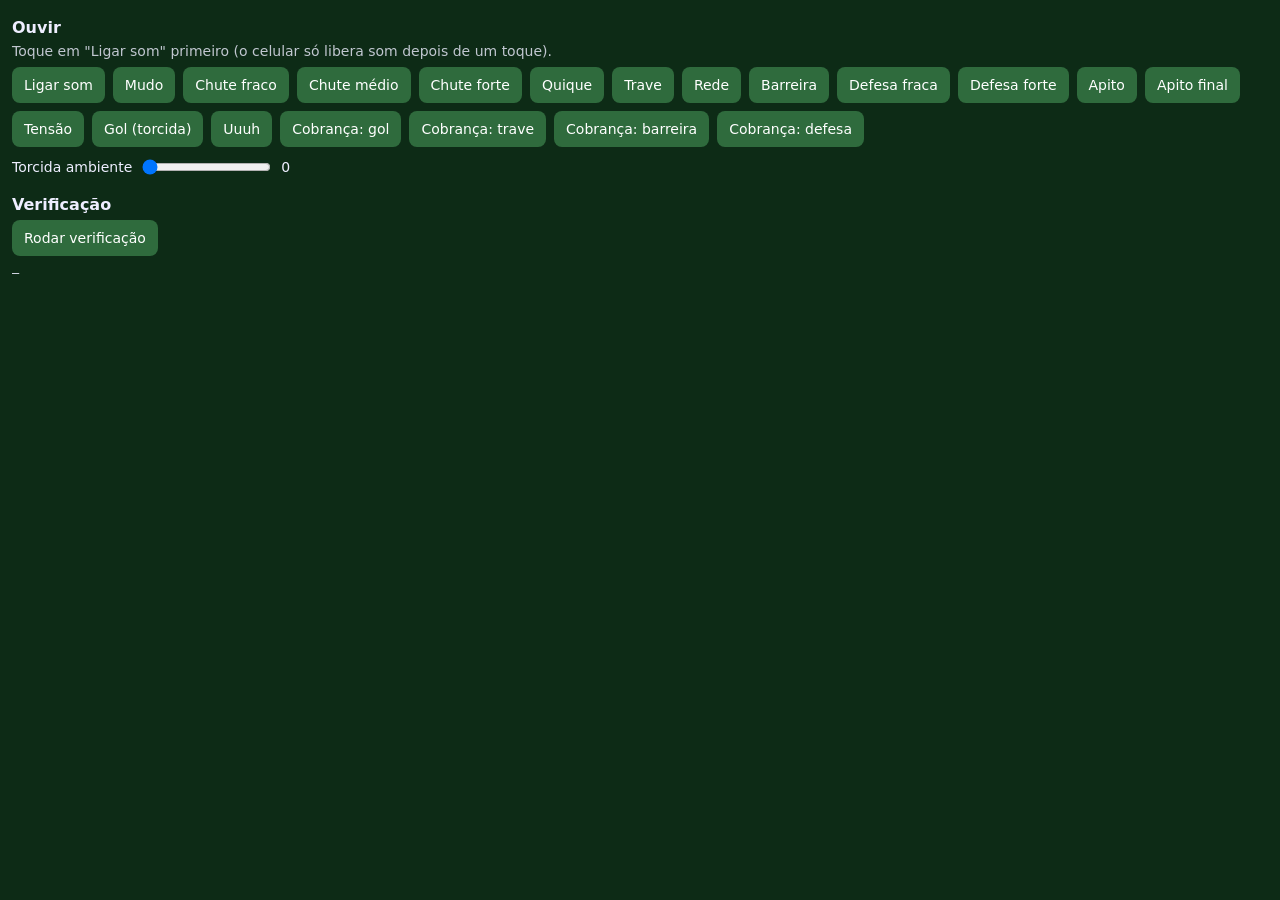
<file: testes/audio.html>
<!doctype html>
<html lang="pt-BR">
<head>
  <meta charset="utf-8">
  <meta name="viewport" content="width=device-width, initial-scale=1">
  <title>Teste do som</title>
  <!-- Mesmo import map do index.html (o som não usa o Three.js, mas a página segue o padrão) -->
  <script type="importmap">
    { "imports": { "three": "https://cdn.jsdelivr.net/npm/three@0.160.0/build/three.module.js" } }
  </script>
  <style>
    body { margin: 0; background: #0d2b16; color: #eef; font: 14px system-ui, sans-serif; }
    h2 { margin: 18px 12px 6px; font-size: 16px; }
    p { margin: 0 12px 8px; opacity: 0.8; }
    .botoes { display: flex; flex-wrap: wrap; gap: 8px; margin: 0 12px 10px; }
    button { font: inherit; padding: 10px 12px; border-radius: 8px; border: 0; background: #2f6b3d; color: #fff; }
    button:active { background: #3f8f52; }
    label { margin: 0 12px; display: flex; align-items: center; gap: 8px; }
    #resumo { margin: 6px 12px; font-family: monospace; font-size: 12px; white-space: pre-wrap; }
    table { margin: 0 12px; border-collapse: collapse; font: 12px monospace; }
    th, td { padding: 3px 6px; border-bottom: 1px solid #ffffff22; text-align: right; white-space: nowrap; }
    th:first-child, td:first-child { text-align: left; }
    .ok { color: #4ade80; } .falha { color: #f87171; font-weight: bold; }
    .grafico { margin: 10px 12px; }
    .grafico b { display: block; margin-bottom: 2px; font-size: 12px; }
    canvas { display: block; max-width: 100%; border-radius: 4px; background: #000; }
    #tabela-wrap { overflow-x: auto; }
  </style>
</head>
<body>
  <!--
    Teste do som (js/audio.js). Para abrir:
      python3 -m http.server 8000   (na pasta do projeto)   e   http://localhost:8000/testes/audio.html
    "Ouvir": toca cada som de verdade (no celular, toque em "Ligar som" primeiro).
    "Verificação": renderiza cada som sem tocar (OfflineAudioContext) e mede pico, volume (RMS),
    duração útil, estouro e o espectro. Abra com ?auto para rodar a verificação ao carregar
    (e ?taxa=44100 para testar outra taxa de amostragem; o padrão é 48000, a do celular).
    Resultado fica em window.resultadosAudio (e window.verificacaoPronta = true no fim).
  -->
  <h2>Ouvir</h2>
  <p>Toque em "Ligar som" primeiro (o celular só libera som depois de um toque).</p>
  <div class="botoes" id="botoes"></div>
  <label>Torcida ambiente <input id="nivel" type="range" min="0" max="1" step="0.05" value="0"> <span id="nivel-valor">0</span></label>

  <h2>Verificação</h2>
  <div class="botoes"><button id="rodar" type="button">Rodar verificação</button></div>
  <div id="resumo">—</div>
  <div id="tabela-wrap"><table id="tabela"></table></div>
  <div id="graficos"></div>

  <script type="module">
    import { criarAudio, montarMotor, PADRAO_AUDIO } from '../js/audio.js';

    const $ = (id) => document.getElementById(id);
    const TAXA = Number(new URLSearchParams(location.search).get('taxa')) || 48000; // ?taxa=44100 testa outra taxa

    // Sorteio repetível (mesmos números a cada execução)
    function semente(s) {
      return () => {
        s |= 0;
        s = (s + 0x6d2b79f5) | 0;
        let t = Math.imul(s ^ (s >>> 15), 1 | s);
        t = (t + Math.imul(t ^ (t >>> 7), 61 | t)) ^ t;
        return ((t ^ (t >>> 14)) >>> 0) / 4294967296;
      };
    }

    // ---------- Ouvir ----------
    const cfg = { audio: { ...PADRAO_AUDIO } };
    const audio = criarAudio(cfg);
    window.audioTeste = audio; // para os testes automáticos olharem o estado
    const atrasar = (s, f) => setTimeout(f, s * 1000);
    const BOTOES = [
      ['Ligar som', () => audio.iniciar()],
      ['Mudo', (b) => { audio.mudo = !audio.mudo; b.textContent = audio.mudo ? 'Mudo: SIM' : 'Mudo: não'; }],
      ['Chute fraco', () => audio.chute(0.2)],
      ['Chute médio', () => audio.chute(0.6)],
      ['Chute forte', () => audio.chute(1)],
      ['Quique', () => audio.quique(0.6)],
      ['Trave', () => audio.trave()],
      ['Rede', () => audio.rede()],
      ['Barreira', () => audio.barreira()],
      ['Defesa fraca', () => audio.defesa(0.2)],
      ['Defesa forte', () => audio.defesa(1)],
      ['Apito', () => audio.apito()],
      ['Apito final', () => audio.apito('fim')],
      ['Tensão', () => audio.torcidaTensao()],
      ['Gol (torcida)', () => audio.torcidaGol()],
      ['Uuuh', () => audio.torcidaUhh()],
      ['Cobrança: gol', () => {
        audio.apito();
        atrasar(0.9, () => audio.torcidaTensao());
        atrasar(1.71, () => audio.chute(0.85));
        atrasar(2.6, () => { audio.rede(); audio.torcidaGol(); });
      }],
      ['Cobrança: trave', () => {
        audio.apito();
        atrasar(0.9, () => audio.torcidaTensao());
        atrasar(1.71, () => audio.chute(0.95));
        atrasar(2.55, () => audio.trave());
        atrasar(2.62, () => audio.torcidaUhh());
        atrasar(3.1, () => audio.quique(0.5));
      }],
      ['Cobrança: barreira', () => {
        audio.apito();
        atrasar(0.9, () => audio.torcidaTensao());
        atrasar(1.71, () => audio.chute(0.7));
        atrasar(2.05, () => audio.barreira());
      }],
      ['Cobrança: defesa', () => {
        audio.apito();
        atrasar(0.9, () => audio.torcidaTensao());
        atrasar(1.71, () => audio.chute(0.9));
        atrasar(2.5, () => audio.defesa(0.8));
        atrasar(2.55, () => audio.torcidaUhh());
      }],
    ];
    for (const [nome, acao] of BOTOES) {
      const b = document.createElement('button');
      b.type = 'button';
      b.textContent = nome;
      b.addEventListener('click', () => {
        audio.iniciar();
        acao(b);
      });
      $('botoes').appendChild(b);
    }
    $('nivel').addEventListener('input', (e) => {
      audio.iniciar();
      audio.torcidaAmbiente(Number(e.target.value));
      $('nivel-valor').textContent = e.target.value;
    });
    (function laco() {
      audio.atualizar(1 / 60);
      requestAnimationFrame(laco);
    })();

    // ---------- Análise ----------

    function fft(re, im) {
      const n = re.length;
      for (let i = 1, j = 0; i < n; i++) {
        let bit = n >> 1;
        for (; j & bit; bit >>= 1) j ^= bit;
        j ^= bit;
        if (i < j) {
          [re[i], re[j]] = [re[j], re[i]];
          [im[i], im[j]] = [im[j], im[i]];
        }
      }
      for (let tam = 2; tam <= n; tam <<= 1) {
        const ang = (-2 * Math.PI) / tam;
        const wr = Math.cos(ang);
        const wi = Math.sin(ang);
        for (let i = 0; i < n; i += tam) {
          let cr = 1;
          let ci = 0;
          for (let k = 0; k < tam / 2; k++) {
            const a = i + k;
            const b = a + tam / 2;
            const tr = re[b] * cr - im[b] * ci;
            const ti = re[b] * ci + im[b] * cr;
            re[b] = re[a] - tr;
            im[b] = im[a] - ti;
            re[a] += tr;
            im[a] += ti;
            const ncr = cr * wr - ci * wi;
            ci = cr * wi + ci * wr;
            cr = ncr;
          }
        }
      }
    }

    const N_FFT = 2048;
    const janelaHann = Float32Array.from({ length: N_FFT }, (_, i) => 0.5 - 0.5 * Math.cos((2 * Math.PI * i) / (N_FFT - 1)));
    // Espectro de potência de um trecho (média de L e R) a partir da amostra i0
    function espectro(canais, i0) {
      const re = new Float64Array(N_FFT);
      const im = new Float64Array(N_FFT);
      for (let k = 0; k < N_FFT; k++) {
        let v = 0;
        for (const d of canais) v += d[i0 + k] || 0;
        re[k] = (v / canais.length) * janelaHann[k];
      }
      fft(re, im);
      const p = new Float64Array(N_FFT / 2);
      for (let k = 0; k < N_FFT / 2; k++) p[k] = re[k] * re[k] + im[k] * im[k];
      return p;
    }

    function analisar(buffer, { inicio = 0, janela = null } = {}) {
      const sr = buffer.sampleRate;
      const canais = Array.from({ length: buffer.numberOfChannels }, (_, c) => buffer.getChannelData(c));
      const n = canais[0].length;
      let pico = 0;
      let estouros = 0;
      let picoEm = 0;
      for (const d of canais) {
        for (let i = 0; i < n; i++) {
          const a = Math.abs(d[i]);
          if (a > pico) { pico = a; picoEm = i / sr; }
          if (a > 0.95) estouros++;
        }
      }
      // RMS em janelas de 10 ms
      const J = Math.round(sr * 0.01);
      const jan = [];
      for (let i = 0; i + J <= n; i += J) {
        let s = 0;
        for (const d of canais) for (let k = i; k < i + J; k++) s += d[k] * d[k];
        jan.push(Math.sqrt(s / (J * canais.length)));
      }
      const maxJ = Math.max(...jan);
      const trecho = (db) => {
        const lim = maxJ * 10 ** (db / 20);
        let a = -1;
        let b = -1;
        jan.forEach((v, i) => { if (v >= lim) { if (a < 0) a = i; b = i; } });
        return a < 0 ? null : { de: a * 0.01, ate: (b + 1) * 0.01 };
      };
      const u40 = trecho(-40);
      const u30 = trecho(-30);
      const u20 = trecho(-20);
      const regiao = janela || (u40 ? [u40.de, u40.ate] : [0, n / sr]);
      // RMS na região útil
      let s = 0;
      let cont = 0;
      const ia = Math.floor(regiao[0] * sr);
      const ib = Math.min(n, Math.floor(regiao[1] * sr));
      for (const d of canais) for (let i = ia; i < ib; i++) { s += d[i] * d[i]; cont++; }
      const rms = Math.sqrt(s / Math.max(1, cont));
      // Variação do volume em janelas de 0,5 s (ondas da torcida)
      const meio = [];
      for (let i = ia; i + sr * 0.5 <= ib; i += sr * 0.5) {
        let q = 0;
        for (const d of canais) for (let k = i; k < i + sr * 0.5; k++) q += d[k] * d[k];
        meio.push(10 * Math.log10(q / (sr * 0.5 * canais.length) + 1e-12));
      }
      const variacaoDb = meio.length > 1 ? Math.max(...meio) - Math.min(...meio) : 0;
      // Espectro médio da região útil
      const media = new Float64Array(N_FFT / 2);
      let quadros = 0;
      for (let i = ia; i + N_FFT <= ib; i += N_FFT / 2) {
        const p = espectro(canais, i);
        for (let k = 0; k < p.length; k++) media[k] += p[k];
        quadros++;
      }
      if (!quadros && ia + N_FFT <= n) { media.set(espectro(canais, ia)); quadros = 1; }
      const hz = (k) => (k * sr) / N_FFT;
      const faixas = { ate150: 0, de150a300: 0, de300a1k: 0, de1ka4k: 0, acima4k: 0 };
      let total = 0;
      let centro = 0;
      for (let k = 1; k < media.length; k++) {
        const f = hz(k);
        const e = media[k];
        total += e;
        centro += e * f;
        if (f < 150) faixas.ate150 += e;
        else if (f < 300) faixas.de150a300 += e;
        else if (f < 1000) faixas.de300a1k += e;
        else if (f < 4000) faixas.de1ka4k += e;
        else faixas.acima4k += e;
      }
      for (const k in faixas) faixas[k] = total ? faixas[k] / total : 0;
      // Picos do espectro (suavizado em 1/6 de oitava), para ver formantes e parciais
      const db = Array.from(media, (e) => 10 * Math.log10(e / (total || 1) + 1e-15));
      const suave = db.map((_, k) => {
        if (k < 2) return -200;
        const largura = Math.max(1, Math.round(k * 0.06));
        let soma = 0;
        let c = 0;
        for (let j = Math.max(1, k - largura); j <= Math.min(db.length - 1, k + largura); j++) { soma += db[j]; c++; }
        return soma / c;
      });
      const picos = [];
      for (let k = 3; k < suave.length - 3; k++) {
        if (hz(k) < 60 || hz(k) > 12000) continue;
        if (suave[k] > suave[k - 1] && suave[k] >= suave[k + 1] && suave[k] > suave[k - 3] + 0.3 && suave[k] > suave[k + 3] + 0.3) picos.push([hz(k), suave[k]]);
      }
      picos.sort((a, b) => b[1] - a[1]);
      // Volume que sobra num alto-falante de celular (quase nada abaixo de 300 Hz)
      const celular = 1 - faixas.ate150 - faixas.de150a300;
      return {
        pico, picoEm, estouros, rms,
        rmsDb: 20 * Math.log10(rms + 1e-12),
        celularDb: 10 * Math.log10(rms * rms * celular + 1e-12),
        inicio: u40 ? u40.de - inicio : null,
        duracao40: u40 ? u40.ate - u40.de : 0,
        duracao30: u30 ? u30.ate - u30.de : 0,
        duracao20: u20 ? u20.ate - u20.de : 0,
        variacaoDb, faixas,
        centroide: total ? centro / total : 0,
        picosHz: picos.slice(0, 4).map(([f]) => Math.round(f)).sort((a, b) => a - b),
      };
    }

    // ---------- Gráficos (forma de onda + espectrograma) ----------
    function desenhar(titulo, buffer) {
      const L = 640;
      const sr = buffer.sampleRate;
      const canais = Array.from({ length: buffer.numberOfChannels }, (_, c) => buffer.getChannelData(c));
      const n = canais[0].length;
      const div = document.createElement('div');
      div.className = 'grafico';
      div.innerHTML = `<b>${titulo}</b>`;
      const onda = document.createElement('canvas');
      onda.width = L;
      onda.height = 60;
      const g = onda.getContext('2d');
      g.fillStyle = '#111';
      g.fillRect(0, 0, L, 60);
      g.strokeStyle = '#f87171';
      g.beginPath();
      g.moveTo(0, 30 - 0.95 * 30); g.lineTo(L, 30 - 0.95 * 30);
      g.moveTo(0, 30 + 0.95 * 30); g.lineTo(L, 30 + 0.95 * 30);
      g.stroke();
      g.fillStyle = '#7dd3fc';
      for (let x = 0; x < L; x++) {
        let mn = 0;
        let mx = 0;
        const a = Math.floor((x / L) * n);
        const b = Math.floor(((x + 1) / L) * n);
        for (let i = a; i < b; i++) { const v = canais[0][i]; if (v < mn) mn = v; if (v > mx) mx = v; }
        g.fillRect(x, 30 - mx * 30, 1, Math.max(1, (mx - mn) * 30));
      }
      const esp = document.createElement('canvas');
      const A = 140;
      esp.width = L;
      esp.height = A;
      const e = esp.getContext('2d');
      const img = e.createImageData(L, A);
      const fMin = 40;
      const fMax = 16000;
      // Duas passadas: calcula tudo, depois pinta com 75 dB de faixa abaixo do ponto mais forte
      const valores = new Float32Array(L * A);
      let maximo = -Infinity;
      for (let x = 0; x < L; x++) {
        const i0 = Math.floor((x / L) * (n - N_FFT));
        const p = espectro(canais, Math.max(0, i0));
        for (let y = 0; y < A; y++) {
          const f = fMin * Math.pow(fMax / fMin, 1 - y / (A - 1));
          const k = Math.min(p.length - 1, Math.round((f * N_FFT) / sr));
          const valor = 10 * Math.log10(p[k] + 1e-14);
          valores[y * L + x] = valor;
          if (valor > maximo) maximo = valor;
        }
      }
      for (let i = 0; i < valores.length; i++) {
        const u = Math.max(0, Math.min(1, (valores[i] - maximo + 75) / 75));
        const o = i * 4;
        img.data[o] = 255 * Math.min(1, u * 1.6);
        img.data[o + 1] = 255 * Math.max(0, Math.min(1, u * 1.8 - 0.7));
        img.data[o + 2] = 255 * Math.max(0, u * 2.5 - 1.9) + 50 * u;
        img.data[o + 3] = 255;
      }
      e.putImageData(img, 0, 0);
      // Marcas de frequência
      e.fillStyle = '#fff8';
      e.font = '10px monospace';
      for (const f of [100, 300, 1000, 3000, 10000]) {
        const y = (1 - Math.log(f / fMin) / Math.log(fMax / fMin)) * (A - 1);
        e.fillRect(0, y, 6, 1);
        e.fillText(f >= 1000 ? `${f / 1000}k` : String(f), 8, y + 3);
      }
      div.append(onda, esp);
      $('graficos').appendChild(div);
    }

    // ---------- Casos ----------
    const T0 = 0.05; // os sons começam aqui (o começo do arquivo fica em silêncio)
    const CASOS = [
      { id: 'chute-fraco', nome: 'Chute fraco (0,2)', dur: 1.2, tocar: (m) => m.chute(0.2, T0), duracao: [0.08, 1], corpo: [0.02, 0.2], celular: -36 },
      { id: 'chute-medio', nome: 'Chute médio (0,6)', dur: 1.2, tocar: (m) => m.chute(0.6, T0), duracao: [0.08, 1], corpo: [0.02, 0.2], celular: -33 },
      { id: 'chute-forte', nome: 'Chute forte (1)', dur: 1.2, tocar: (m) => m.chute(1, T0), duracao: [0.08, 1], corpo: [0.02, 0.25], celular: -31 },
      { id: 'quique', nome: 'Quique (0,6)', dur: 1, tocar: (m) => m.quique(0.6, T0), duracao: [0.04, 0.8], corpo: [0.01, 0.15], celular: -42 },
      { id: 'trave', nome: 'Trave', dur: 3, tocar: (m) => m.trave(undefined, T0), duracao: [0.6, 2.6], corpo: [0.05, 1.2], celular: -28 },
      { id: 'rede', nome: 'Rede', dur: 2, tocar: (m) => m.rede(undefined, T0), duracao: [0.35, 1.5], corpo: [0.1, 0.6], celular: -26 },
      { id: 'barreira', nome: 'Barreira', dur: 1.2, tocar: (m) => m.barreira(undefined, T0), duracao: [0.08, 1], corpo: [0.02, 0.25], celular: -33 },
      { id: 'defesa-fraca', nome: 'Defesa fraca (0,2)', dur: 1.2, tocar: (m) => m.defesa(0.2, T0), duracao: [0.06, 1], corpo: [0.01, 0.15], celular: -40 },
      { id: 'defesa-forte', nome: 'Defesa forte (1)', dur: 1.2, tocar: (m) => m.defesa(1, T0), duracao: [0.06, 1], corpo: [0.01, 0.2], celular: -32 },
      { id: 'apito', nome: 'Apito curto', dur: 1.6, tocar: (m) => m.apito('curto', T0), duracao: [0.2, 1.2] },
      { id: 'apito-fim', nome: 'Apito final', dur: 3, tocar: (m) => m.apito('fim', T0), duracao: [1.6, 2.8] },
      { id: 'tensao', nome: 'Tensão (0,9 s)', dur: 6, tocar: (m) => m.torcidaTensao(0.9, T0), duracao: [2.5, 5.5] },
      { id: 'gol', nome: 'Torcida: gol', dur: 6, tocar: (m) => m.torcidaGol(T0), duracao: [3, 5.2], duracao30: [2.6, 4.5] },
      { id: 'uhh', nome: 'Torcida: uuuh', dur: 4, tocar: (m) => m.torcidaUhh(T0), duracao: [1.2, 3.4] },
      {
        id: 'ambiente-045', nome: 'Ambiente 0,45', dur: 16, janela: [3, 16], continuo: true,
        tocar: (m) => { m.torcidaAmbiente(0.45, T0); m.agendarAte(16); },
      },
      {
        id: 'ambiente-1', nome: 'Ambiente 1', dur: 16, janela: [3, 16], continuo: true,
        tocar: (m) => { m.torcidaAmbiente(1, T0); m.agendarAte(16); },
      },
      {
        id: 'mistura', nome: 'Tudo junto (pior caso)', dur: 7, duracao: [3, 7],
        tocar: (m) => {
          m.torcidaAmbiente(1, 0);
          m.agendarAte(7);
          m.apito('curto', 0.1);
          m.torcidaTensao(0.9, 0.5);
          m.chute(1, 1.4);
          m.chute(1, 1.42);
          m.trave(1, 2.0);
          m.defesa(1, 2.02);
          m.barreira(1, 2.03);
          m.rede(1, 2.05);
          m.torcidaGol(2.05);
          m.torcidaUhh(2.1);
          m.apito('fim', 2.2);
        },
      },
    ];

    function fmt(v, casas = 3) {
      return v === null || v === undefined ? '—' : Number(v).toFixed(casas);
    }

    // cru: sem compressor nem limitador (mostra o quanto cada som empurra o limitador)
    async function renderizar(caso, semente0, cru = false) {
      const ctx = new OfflineAudioContext(2, Math.round(TAXA * caso.dur), TAXA);
      const m = montarMotor(ctx, { aleatorio: semente(semente0), cru });
      caso.tocar(m);
      return ctx.startRendering();
    }

    async function verificar() {
      $('rodar').disabled = true;
      $('resumo').textContent = 'renderizando…';
      $('graficos').innerHTML = '';
      const resultados = [];
      const falhas = [];
      for (const caso of CASOS) {
        const buffer = await renderizar(caso, 7);
        const r = analisar(buffer, { inicio: T0, janela: caso.janela });
        r.picoCru = analisar(await renderizar(caso, 7, true)).pico;
        const problemas = [];
        if (r.pico > 0.95) problemas.push(`pico ${fmt(r.pico)} > 0,95`);
        if (r.estouros) problemas.push(`${r.estouros} amostras acima de 0,95`);
        if (r.pico < 0.05) problemas.push(`mudo demais (pico ${fmt(r.pico)})`);
        if (caso.duracao && (r.duracao40 < caso.duracao[0] || r.duracao40 > caso.duracao[1])) {
          problemas.push(`duração ${fmt(r.duracao40, 2)} s fora de ${caso.duracao.join('–')} s`);
        }
        if (caso.corpo && (r.duracao20 < caso.corpo[0] || r.duracao20 > caso.corpo[1])) {
          problemas.push(`corpo (−20 dB) ${fmt(r.duracao20, 2)} s fora de ${caso.corpo.join('–')} s`);
        }
        if (caso.duracao30 && (r.duracao30 < caso.duracao30[0] || r.duracao30 > caso.duracao30[1])) {
          problemas.push(`duração (−30 dB) ${fmt(r.duracao30, 2)} s fora de ${caso.duracao30.join('–')} s`);
        }
        if (caso.continuo && r.variacaoDb < 3) problemas.push(`torcida sem ondas (variação ${fmt(r.variacaoDb, 1)} dB)`);
        if (caso.celular && r.celularDb < caso.celular) problemas.push(`fraco no celular (${fmt(r.celularDb, 1)} dB < ${caso.celular})`);
        resultados.push({ id: caso.id, nome: caso.nome, ...r, problemas });
        if (problemas.length) falhas.push(`${caso.nome}: ${problemas.join('; ')}`);
        desenhar(`${caso.nome} — pico ${fmt(r.pico)} · RMS ${fmt(r.rmsDb, 1)} dB · ${fmt(r.duracao40, 2)} s`, buffer);
      }

      // Repetibilidade: outra semente não pode mudar muito o pico do chute forte
      const variacoes = [];
      for (const s of [1, 2, 3, 4, 5]) {
        const b = await renderizar(CASOS.find((c) => c.id === 'chute-forte'), s);
        variacoes.push(analisar(b).pico);
      }

      // Ambiente: nível 1 precisa ser mais alto que 0,45
      const a045 = resultados.find((r) => r.id === 'ambiente-045');
      const a1 = resultados.find((r) => r.id === 'ambiente-1');
      if (!(a1.rms > a045.rms * 1.5)) falhas.push('Ambiente 1 não ficou bem mais alto que 0,45');
      // Chute forte mais forte e mais grave que o fraco
      const cf = resultados.find((r) => r.id === 'chute-fraco');
      const cF = resultados.find((r) => r.id === 'chute-forte');
      if (!(cF.rms > cf.rms * 1.4)) falhas.push('Chute forte não ficou bem mais forte que o fraco');
      if (!(cF.centroide < cf.centroide * 1.15)) falhas.push('Chute forte não ficou mais grave');

      // ----- O invólucro criarAudio -----
      const extras = {};
      // 1) Sem WebAudio: tudo vira função vazia, sem erro
      {
        const salvo = [window.AudioContext, window.webkitAudioContext];
        let erro = null;
        let a = null;
        try {
          window.AudioContext = undefined;
          window.webkitAudioContext = undefined;
          a = criarAudio({});
          a.iniciar();
          a.torcidaAmbiente(0.5);
          a.chute(1); a.quique(1); a.trave(); a.rede(); a.barreira(); a.defesa(0.5); a.apito();
          a.torcidaTensao(); a.torcidaGol(); a.torcidaUhh(); a.atualizar(0.016);
          const antes = a.mudo;
          a.mudo = !antes;
          a.mudo = antes;
        } catch (e) {
          erro = String(e);
        } finally {
          [window.AudioContext, window.webkitAudioContext] = salvo;
        }
        extras.semAudio = { erro, estado: a && a.estado, disponivel: a && a.disponivel };
        if (erro || !a || a.estado !== 'sem-audio') falhas.push(`Sem WebAudio: ${erro || 'estado ' + (a && a.estado)}`);
      }
      // 2) Mudo: salvo no aparelho e silêncio total
      {
        let guardado = null;
        try { guardado = localStorage.getItem('fkl-mudo'); } catch {}
        // a) Já abre mudo (lido do aparelho): nada soa
        const ctx = new OfflineAudioContext(2, TAXA, TAXA);
        const a = criarAudio(null, { contexto: ctx, aleatorio: semente(3) });
        a.mudo = true;
        let salvoSim = null;
        try { salvoSim = localStorage.getItem('fkl-mudo'); } catch {}
        const aRelido = criarAudio(null, { contexto: new OfflineAudioContext(2, 128, TAXA) });
        const relido = aRelido.mudo;
        a.torcidaAmbiente(1);
        a.iniciar();
        a.chute(1); a.torcidaGol(); a.apito();
        const r = analisar(await ctx.startRendering());
        // b) Sem mudo toca; ligando o mudo no meio (0,5 s), depois de 0,7 s é silêncio
        const ctx2 = new OfflineAudioContext(2, TAXA * 1.5, TAXA);
        const a2 = criarAudio(null, { contexto: ctx2, aleatorio: semente(3) });
        a2.mudo = false;
        a2.iniciar();
        a2.torcidaAmbiente(1);
        a2.torcidaGol();
        a2.chute(1);
        ctx2.suspend(0.5).then(() => {
          a2.mudo = true;
          a2.chute(1); // mudo: não pode tocar
          ctx2.resume();
        });
        const b2 = await ctx2.startRendering();
        let picoDepois = 0;
        for (let c = 0; c < 2; c++) {
          const d = b2.getChannelData(c);
          for (let i = Math.round(TAXA * 0.7); i < d.length; i++) picoDepois = Math.max(picoDepois, Math.abs(d[i]));
        }
        const r2 = analisar(b2);
        let salvoNao = null;
        a2.mudo = false;
        try { salvoNao = localStorage.getItem('fkl-mudo'); } catch {}
        try {
          if (guardado === null) localStorage.removeItem('fkl-mudo');
          else localStorage.setItem('fkl-mudo', guardado);
        } catch {}
        extras.mudo = { picoAbrindoMudo: r.pico, salvoSim, relido, picoAntes: r2.pico, picoDepoisDeMutar: picoDepois, salvoNao };
        if (r.pico > 1e-6) falhas.push(`Mudo ainda soa (pico ${r.pico})`);
        if (picoDepois > 1e-3) falhas.push(`Ligar o mudo no meio não silenciou (pico ${picoDepois})`);
        if (salvoSim !== '1' || salvoNao !== '0' || relido !== true) falhas.push('Mudo não ficou salvo no aparelho');
        if (r2.pico < 0.1) falhas.push('Invólucro sem mudo não tocou');
      }
      // 3) Custo: montar o motor e renderizar 20 s de jogo (torcida + 6 cobranças)
      {
        const segundos = 20;
        const t0 = performance.now();
        const ctx = new OfflineAudioContext(2, TAXA * segundos, TAXA);
        const m = montarMotor(ctx, { aleatorio: semente(9) });
        const montar = performance.now() - t0;
        m.torcidaAmbiente(0.6, 0);
        m.agendarAte(segundos);
        for (let k = 0; k < 6; k++) {
          const t = 0.3 + k * 3.2;
          m.apito('curto', t);
          m.torcidaTensao(0.9, t + 0.6);
          m.chute(0.5 + 0.1 * k, t + 1.45);
          if (k % 3 === 0) { m.rede(0.8, t + 2.3); m.torcidaGol(t + 2.32); }
          else if (k % 3 === 1) { m.trave(0.9, t + 2.3); m.torcidaUhh(t + 2.35); m.quique(0.5, t + 2.8); }
          else { m.barreira(0.8, t + 1.8); m.quique(0.4, t + 2.3); }
        }
        const t1 = performance.now();
        const b = await ctx.startRendering();
        const render = performance.now() - t1;
        const r = analisar(b, { janela: [0, segundos] });
        extras.custo = { montarMs: montar, renderMs: render, vezesTempoReal: (segundos * 1000) / render, pico: r.pico, estouros: r.estouros };
        if (r.pico > 0.95 || r.estouros) falhas.push(`Sequência de 20 s estourou (pico ${r.pico})`);
        desenhar(`20 s de jogo (torcida 0,6 + 6 cobranças) — pico ${fmt(r.pico)}`, b);
      }

      // ----- Tabela -----
      const colunas = ['som', 'pico', 'pico cru', 'RMS dB', 'celular dB', 'útil −40 dB (s)', 'útil −30 dB (s)', 'corpo −20 dB (s)', 'início (s)', 'pico em (s)', 'ondas dB',
        '<150', '150–300', '300–1k', '1k–4k', '>4k', 'centróide Hz', 'picos Hz', ''];
      $('tabela').innerHTML = `<tr>${colunas.map((c) => `<th>${c}</th>`).join('')}</tr>` + resultados.map((r) => `<tr>
        <td>${r.nome}</td><td>${fmt(r.pico)}</td><td>${fmt(r.picoCru, 2)}</td><td>${fmt(r.rmsDb, 1)}</td><td>${fmt(r.celularDb, 1)}</td><td>${fmt(r.duracao40, 2)}</td><td>${fmt(r.duracao30, 2)}</td><td>${fmt(r.duracao20, 2)}</td>
        <td>${fmt(r.inicio, 3)}</td><td>${fmt(r.picoEm, 3)}</td><td>${fmt(r.variacaoDb, 1)}</td>
        ${Object.values(r.faixas).map((v) => `<td>${Math.round(v * 100)}%</td>`).join('')}
        <td>${Math.round(r.centroide)}</td><td>${r.picosHz.join(' ')}</td>
        <td class="${r.problemas.length ? 'falha' : 'ok'}">${r.problemas.length ? 'FALHA' : 'ok'}</td></tr>`).join('');

      const linhas = [
        falhas.length ? `FALHAS (${falhas.length}):\n  ${falhas.join('\n  ')}` : 'Tudo ok: nenhum som estoura (pico ≤ 0,95), nenhum mudo, durações coerentes.',
        `Chute forte com 5 sementes: picos ${variacoes.map((v) => fmt(v)).join(' ')}`,
        `Sem WebAudio: ${JSON.stringify(extras.semAudio)}`,
        `Mudo: ${JSON.stringify(extras.mudo)}`,
        `Custo: montar ${fmt(extras.custo.montarMs, 1)} ms · 20 s renderizados em ${fmt(extras.custo.renderMs, 0)} ms (${fmt(extras.custo.vezesTempoReal, 1)}× o tempo real)`,
      ];
      $('resumo').textContent = linhas.join('\n');
      window.resultadosAudio = { resultados, falhas, variacoes, extras };
      window.verificacaoPronta = true;
      $('rodar').disabled = false;
    }

    $('rodar').addEventListener('click', () => verificar());
    if (new URLSearchParams(location.search).has('auto')) verificar();
  </script>
</body>
</html>
</file>
